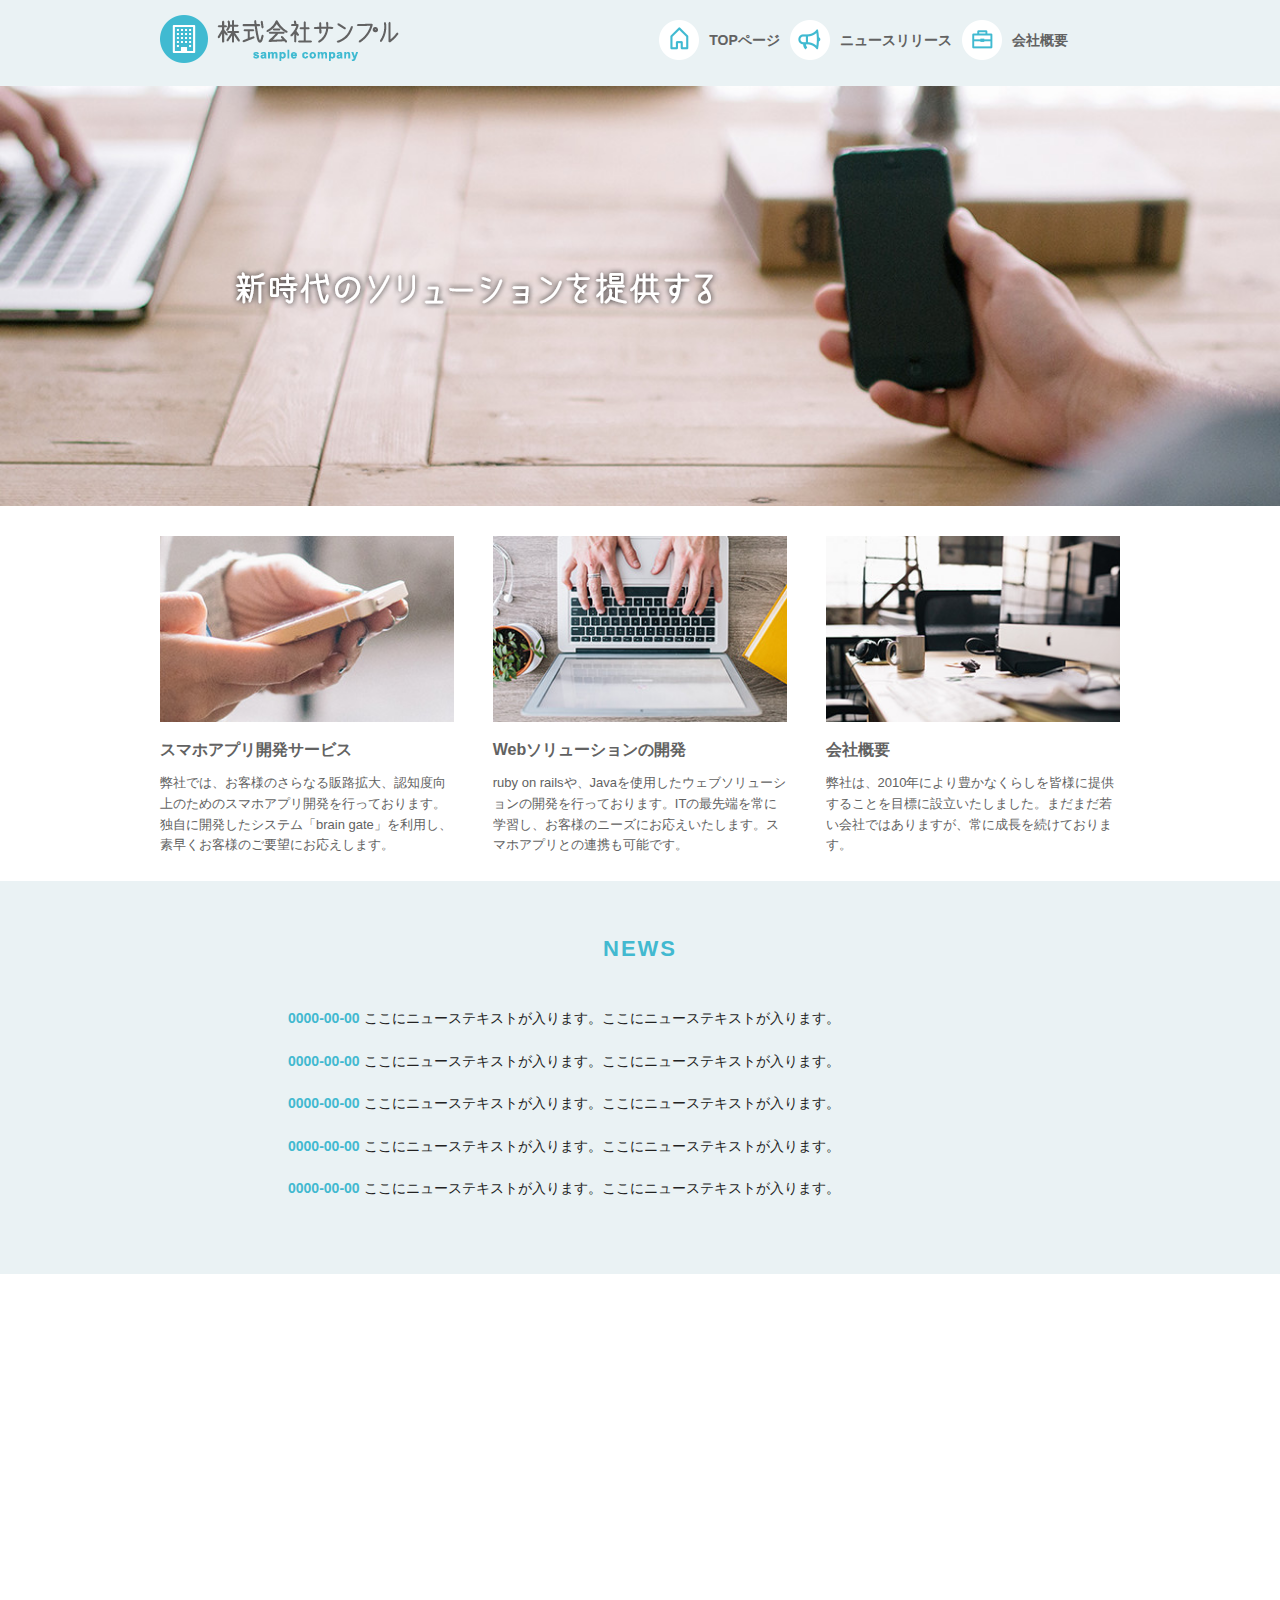
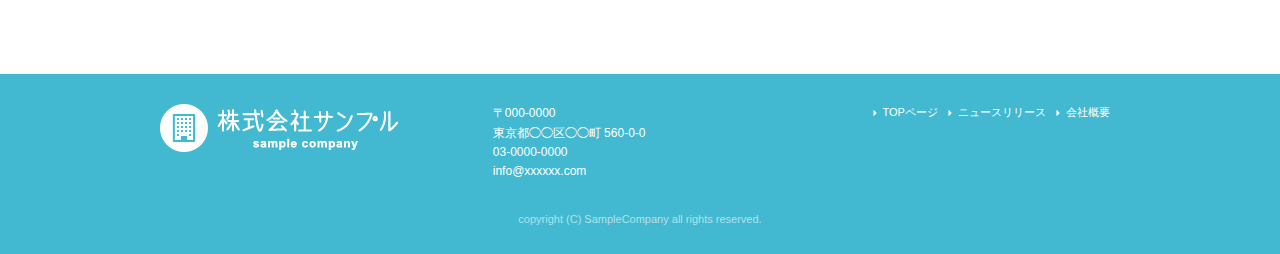
<file: index.html>
<!DOCTYPE html>
<html lang="ja">
<head>

  <!-- Basic Page Needs
  –––––––––––––––––––––––––––––––––––––––––––––––––– -->
  <meta charset="utf-8">
  <title>株式会社サンプル</title>
  <meta name="description" content="">
  <meta name="author" content="">

  <!-- Mobile Specific Metas
  –––––––––––––––––––––––––––––––––––––––––––––––––– -->
  <meta name="viewport" content="width=device-width, initial-scale=1">

  <!-- CSS
  –––––––––––––––––––––––––––––––––––––––––––––––––– -->
  <link rel="stylesheet" href="css/normalize.css">
  <link rel="stylesheet" href="css/skeleton.css">
  <link rel="stylesheet" href="css/sample.css">

  <!-- Favicon
  –––––––––––––––––––––––––––––––––––––––––––––––––– -->
  <link rel="icon" type="image/png" href="images/favicon.png">

</head>

<body>
  <header>
  <div id="header_in" class="container">
    <div class="row">
      <div class="six columns logo">

          <h1><a href="index.html"><img class="u-max-full-width" src="images/top/logo.png" alt="株式会社サンプル" srcset="images/top/logo@2x.png 2x" /></a></h1>

      </div>
      <div class="six columns navi">

        <div class="sp_navi">
          <img id="sp_navi_btn" class="u-max-full-width" src="images/top/sp_navi.png" alt="sp_navi" srcset="images/top/sp_navi@2x.png 2x" />

          <ul class="sp_navi_li">
            <li><a href="index.html">TOPページ</a></li>
            <li><a href="news.html">ニュースリリース</a></li>
            <li><a href="company.html">会社概要</a></li>
          </ul>
        </div>
        <!-- sp_navi -->

        <div class="pc_navi">

          <ul class="pc_navi_li">
            <li class="navi_toppage"><a href="index.html">TOPページ</a></li>
            <li class="navi_news"><a href="news.html">ニュースリリース</a></li>
            <li class="navi_company"><a href="company.html">会社概要</a></li>
          </ul>
        
        </div>
        <!-- pc_navi -->
      </div>
    </div>
    <!-- row -->
  </div>
  <!-- header_in -->
</header>

<div id="cover_area">
  <div class="container">
    <div class="twelve columns">
      <img class="u-max-full-width" src="images/top/cover_read.png" alt="新時代のソリューションを提供する" srcset="images/top/cover_read@2x.png 2x" />
    </div>
  </div>
</div>
<!-- #cover -->

<div id="service_area">

  <div class="container">
    <div class="row">

      <div class="four columns">

        <img class="u-max-full-width" src="images/top/service_01.jpg" alt="スマホアプリ開発サービス" srcset="images/top/service_01@2x.jpg 2x" />

        <div class="service_title">スマホアプリ開発サービス</div>
        <p>弊社では、お客様のさらなる販路拡大、認知度向上のためのスマホアプリ開発を行っております。独自に開発したシステム「brain gate」を利用し、素早くお客様のご要望にお応えします。</p>

      </div><!-- column -->
      <div class="four columns">

        <img class="u-max-full-width" src="images/top/service_02.jpg" alt="Webソリューションの開発" srcset="images/top/service_02@2x.jpg 2x" />

        <div class="service_title">Webソリューションの開発</div>
        <p>ruby on railsや、Javaを使用したウェブソリューションの開発を行っております。ITの最先端を常に学習し、お客様のニーズにお応えいたします。スマホアプリとの連携も可能です。</p>

      </div><!-- column -->
      <div class="four columns">

        <img class="u-max-full-width" src="images/top/service_03.jpg" alt="会社概要" srcset="images/top/service_03@2x.jpg 2x" />

        <div class="service_title">会社概要</div>
        <p>弊社は、2010年により豊かなくらしを皆様に提供することを目標に設立いたしました。まだまだ若い会社ではありますが、常に成長を続けております。</p>

      </div><!-- column -->

    </div>
  </div>

</div>
<!-- #service_area -->



<div id="news_area">

  <div class="container">
    <div class="row">

      <div class="twelve columns">

        <div class="news_title">NEWS</div>

        <ul class="news_lists">
          <li><span>0000-00-00</span> ここにニューステキストが入ります。ここにニューステキストが入ります。</li>
          <li><span>0000-00-00</span> ここにニューステキストが入ります。ここにニューステキストが入ります。</li>
          <li><span>0000-00-00</span> ここにニューステキストが入ります。ここにニューステキストが入ります。</li>
          <li><span>0000-00-00</span> ここにニューステキストが入ります。ここにニューステキストが入ります。</li>
          <li><span>0000-00-00</span> ここにニューステキストが入ります。ここにニューステキストが入ります。</li>
        </ul>

      </div>

    </div>
  </div>

</div>
<!-- #news_area -->


<!-- #news_area -->

<div id="googlemap_area">
      <script src="//maps.google.com/maps/api/js?sensor=true"></script>
      <script type="text/javascript">
      function googleMap() {
      var latlng = new google.maps.LatLng(35.6694293,139.7189323);/* 座標 */
      var myOptions = {
      zoom: 16, /*拡大比率*/
      center: latlng,
      scrollwheel: false,
      disableDoubleClickZoom: true,
      draggable: false,
      mapTypeControlOptions: { mapTypeIds: ['style', google.maps.MapTypeId.ROADMAP] }
      };
      var map = new google.maps.Map(document.getElementById('map1'), myOptions);
      /*アイコン設定*/
      var icon = new google.maps.MarkerImage('images/top/pin.png',/*画像url*/
      new google.maps.Size(48,56),/*アイコンサイズ*/
      new google.maps.Point(0,0)/*アイコン位置*/
      );
      var markerOptions = {
      position: latlng,
      map: map,
      icon: icon,
      title: '株式会社サンプル',/*タイトル*/
      animation: google.maps.Animation.DROP/*アニメーション*/
      };
      var marker = new google.maps.Marker(markerOptions);
      /*取得スタイルの貼り付け*/
      var styleOptions = [
      {
      "stylers": [
      { "hue": '#eaf2f4' }
      ]
      }
      ];
      var styledMapOptions = { name: '株式会社サンプル' }/*地図右上のタイトル*/
      var sampleType = new google.maps.StyledMapType(styleOptions, styledMapOptions);
      map.mapTypes.set('style', sampleType);
      map.setMapTypeId('style');
      };
      google.maps.event.addDomListener(window, 'load', function() {
      googleMap();
      });
      </script>
      <div id="map1" style="width:100%; height:400px; margin:0 auto;"></div>
      </div>
<!-- #googlemap_area -->


<footer>
  <div class="container">
    <div class="row">
      <div class="four columns sp">
        <img class="u-max-full-width" src="images/top/footer_logo.png" alt="株式会社サンプル" srcset="images/top/footer_logo@2x.png 2x" />
      </div>
      <!-- columns -->
      <div class="four columns foot_address sp">
        〒000-0000<br />
        東京都◯◯区◯◯町 560-0-0<br />
        03-0000-0000<br />
        info@xxxxxx.com
      </div>
      <!-- columns -->
      <div class="four columns">
        <ul class="foot_navi">
          <li><a href="index.html">TOPページ</a></li>
          <li><a href="news.html">ニュースリリース</a></li>
          <li><a href="company.html">会社概要</a></li>
        </ul>
      </div>
      <!-- columns -->
    </div>
    <!-- row -->

    <div class="row">
      <div class="twelve columns sp">
        <p class="copy">copyright (C) SampleCompany all rights reserved.</p>
      </div>
      <!-- columns -->
    </div>
    <!-- row -->
  </div>

</footer>
<!-- //footer -->


<script type="text/javascript" src="//ajax.googleapis.com/ajax/libs/jquery/1.10.2/jquery.min.js"></script>
<script>
  $(function(){
    $(document).ready(function(){

      $("#sp_navi_btn").click(function () {
        $(this).next().slideToggle();
      });

    });
  });
</script>

</body>

</html>
</file>
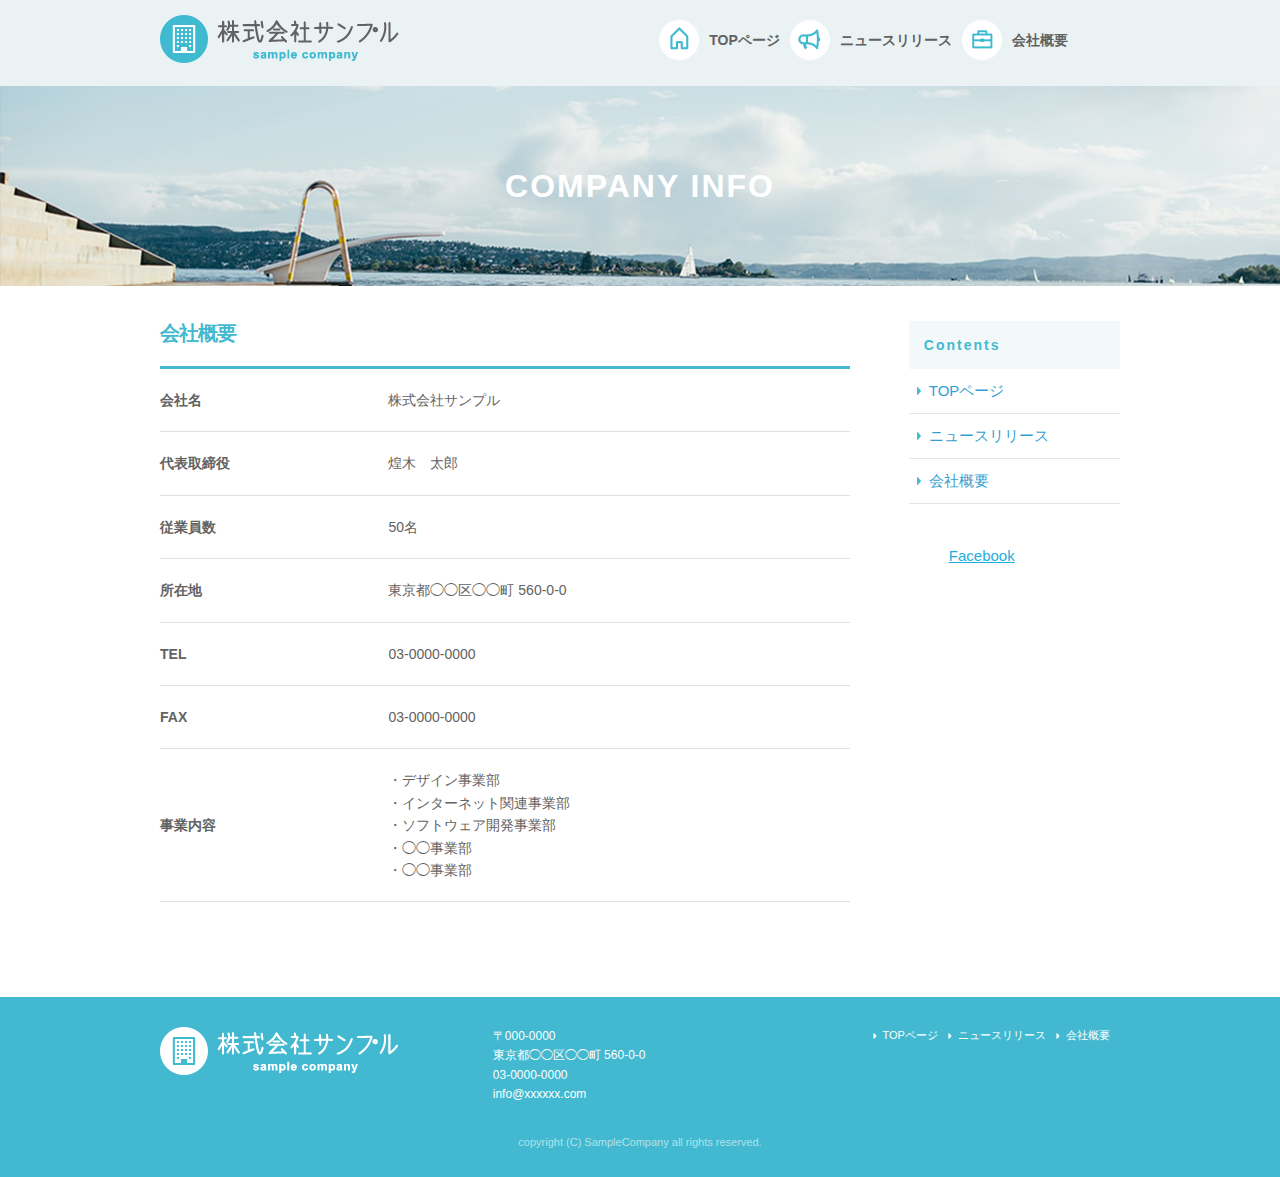
<file: company.html>
<!DOCTYPE html>
<html lang="ja">
<head>
    <!-- Basic Page Needs
  –––––––––––––––––––––––––––––––––––––––––––––––––– -->
  <meta charset="utf-8">
  <title>COMPANY INFO | 株式会社サンプル</title>
  <meta name="description" content="">
  <meta name="author" content="">

  <!-- Mobile Specific Metas
  –––––––––––––––––––––––––––––––––––––––––––––––––– -->
  <meta name="viewport" content="width=device-width, initial-scale=1">

  <!-- CSS
  –––––––––––––––––––––––––––––––––––––––––––––––––– -->
  <link rel="stylesheet" href="css/normalize.css">
  <link rel="stylesheet" href="css/skeleton.css">
  <link rel="stylesheet" href="css/company.css">

  <!-- Favicon
  –––––––––––––––––––––––––––––––––––––––––––––––––– -->
  <link rel="icon" type="image/png" href="images/favicon.png">
</head>



<body>
    <div id="fb-root"></div>
        <script>(function(d, s, id) {
          var js, fjs = d.getElementsByTagName(s)[0];
          if (d.getElementById(id)) return;
          js = d.createElement(s); js.id = id;
          js.src = "//connect.facebook.net/ja_JP/sdk.js#xfbml=1&version=v2.9";
          fjs.parentNode.insertBefore(js, fjs);
        }(document, 'script', 'facebook-jssdk'));</script> 
        
        
    <header>
      <div id="header_in" class="container">
        <div class="row">
          <div class="six columns logo">
    
              <h1><a href="index.html"><img class="u-max-full-width" src="images/top/logo.png" alt="株式会社サンプル" srcset="images/top/logo@2x.png 2x" /></a></h1>
    
          </div>
          <div class="six columns navi">
    
            <div class="sp_navi">
              <img id="sp_navi_btn" class="u-max-full-width" src="images/top/sp_navi.png" alt="sp_navi" srcset="images/top/sp_navi@2x.png 2x" />
    
              <ul class="sp_navi_li">
                <li><a href="index.html">TOPページ</a></li>
                <li><a href="news.html">ニュースリリース</a></li>
                <li><a href="company.html">会社概要</a></li>
              </ul>
            </div>
            <!-- sp_navi -->
    
            <div class="pc_navi">
    
              <ul class="pc_navi_li">
                <li class="navi_toppage"><a href="index.html">TOPページ</a></li>
                <li class="navi_news"><a href="news.html">ニュースリリース</a></li>
                <li class="navi_company"><a href="company.html">会社概要</a></li>
              </ul>
            
            </div>
            <!-- pc_navi -->
          </div>
        </div>
        <!-- row -->
      </div>
      <!-- header_in -->
</header>


   <div id="sub_cover" >
        <div class="container">
            <div class="row">
                <div class="twelve columns">
                    <h2>COMPANY INFO</h2>
                </div>
            </div>
        </div>
    </div>

   <div id="contents">
        <div class="container">
            <div class="row">
                <div id="main" class="nine columns">
                    <h2 class="company_title">会社概要</h2>
                    <table class="u-full-width">
                        <tbody>
                            <tr>
                                <th>会社名</th>
                                <td>株式会社サンプル</td>
                            </tr>
                            <tr>
                                <th>代表取締役</th>
                                <td>煌木　太郎</td>
                            </tr>
                            <tr>
                                <th>従業員数</th>
                                <td>50名</td>
                            </tr>
                             <tr>
                                <th>所在地</th>
                                <td>東京都◯◯区◯◯町 560-0-0</td>
                            </tr>
                             <tr>
                                <th>TEL</th>
                                <td>03-0000-0000</td>
                            </tr>
                             <tr>
                                <th>FAX</th>
                                <td>03-0000-0000</td>
                            </tr>
                             <tr>
                                <th>事業内容</th>
                                <td>・デザイン事業部<br>
                                    ・インターネット関連事業部<br>
                                    ・ソフトウェア開発事業部<br>
                                    ・◯◯事業部<br>
                                    ・◯◯事業部</td></tr>
                         </tbody>
                      </table>
                    </div>
                    
                    <div id="sidebar" class="three columns">
                      <div class="pc_sidemenu">
                          <h3>Contents</h3>
                        <ul>
                            <li><a href="index.html">TOPページ</a></li>
                            <li><a href="news.html">ニュースリリース</a></li>
                            <li><a href="company.html">会社概要</a></li>
                        </ul>
                      </div>
                      <div class="fb-page" data-href="https://www.facebook.com/facebook" data-tabs="timeline" data-height="300" data-small-header="false" data-adapt-container-width="true" data-hide-cover="false" data-show-facepile="false"><blockquote cite="https://www.facebook.com/facebook" class="fb-xfbml-parse-ignore"><a href="https://www.facebook.com/facebook">Facebook</a></blockquote></div>
                    </div>
            </div>
        </div>
   </div>



<footer>
  <div class="container">
    <div class="row">
      <div class="four columns sp">
        <img class="u-max-full-width" src="images/top/footer_logo.png" alt="株式会社サンプル" srcset="images/top/footer_logo@2x.png 2x" />
      </div>
      <!-- columns -->
      <div class="four columns foot_address sp">
        〒000-0000<br />
        東京都◯◯区◯◯町 560-0-0<br />
        03-0000-0000<br />
        info@xxxxxx.com
      </div>
      <!-- columns -->
      <div class="four columns">
        <ul class="foot_navi">
          <li><a href="index.html">TOPページ</a></li>
          <li><a href="news.html">ニュースリリース</a></li>
          <li><a href="company.html">会社概要</a></li>
        </ul>
      </div>
      <!-- columns -->
    </div>
    <!-- row -->

    <div class="row">
      <div class="twelve columns sp">
        <p class="copy">copyright (C) SampleCompany all rights reserved.</p>
      </div>
      <!-- columns -->
    </div>
    <!-- row -->
  </div>

</footer>
<!-- //footer -->




<script type="text/javascript" src="//ajax.googleapis.com/ajax/libs/jquery/1.10.2/jquery.min.js"></script>
<script>
  $(function(){
    $(document).ready(function(){

      $("#sp_navi_btn").click(function () {
        $(this).next().slideToggle();
      });

    });
  });
</script>
</body>
</html>
</file>
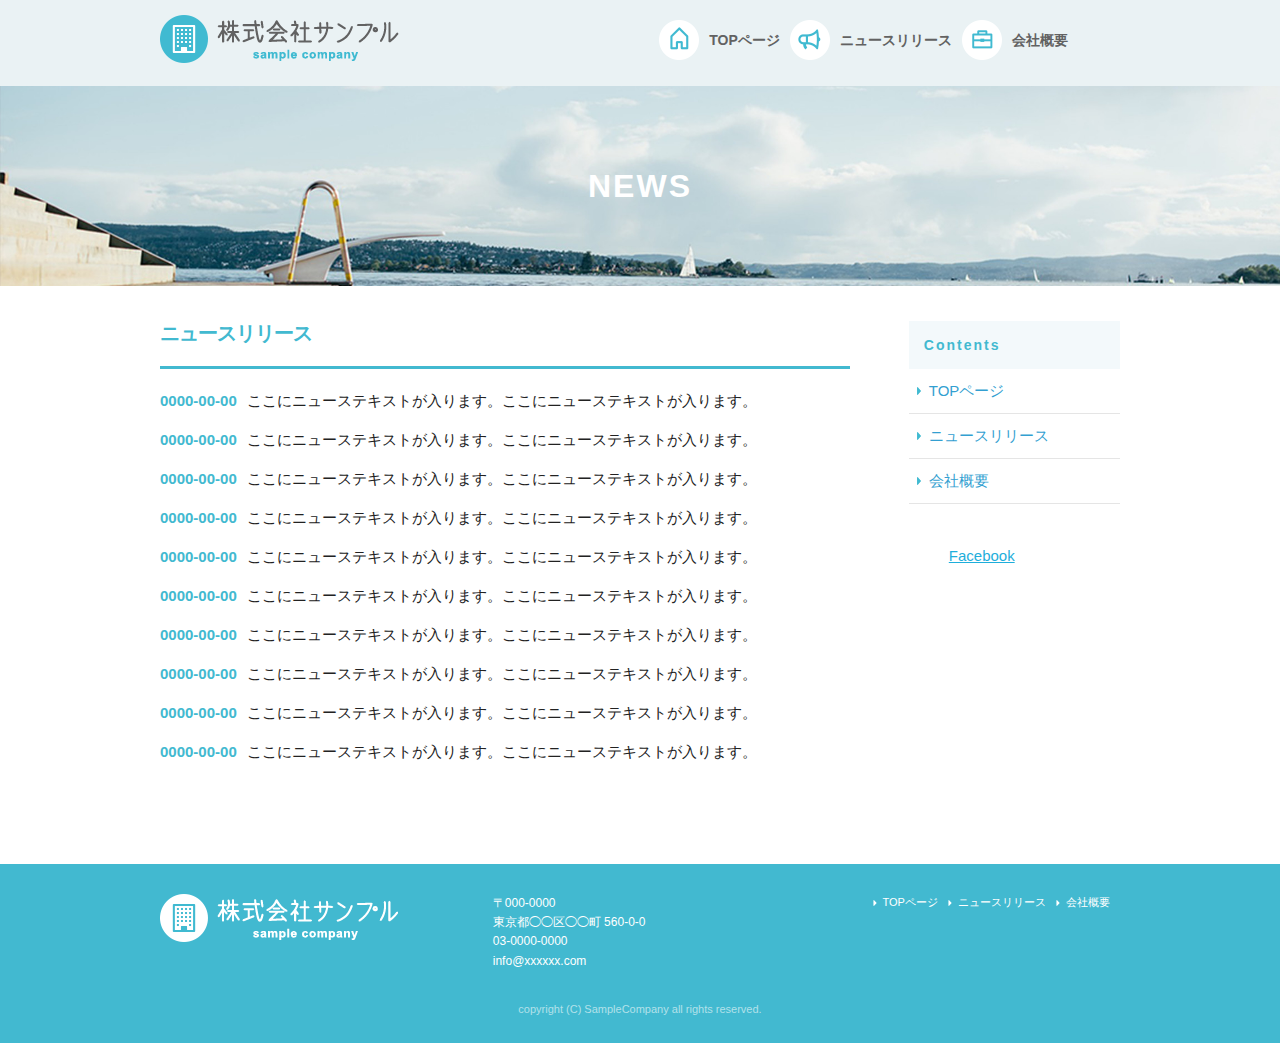
<file: news.html>
<!DOCTYPE html>
<html lang="ja">
<head>
    <!-- Basic Page Needs
  –––––––––––––––––––––––––––––––––––––––––––––––––– -->
  <meta charset="utf-8">
  <title>NEWS | 株式会社サンプル</title>
  <meta name="description" content="">
  <meta name="author" content="">

  <!-- Mobile Specific Metas
  –––––––––––––––––––––––––––––––––––––––––––––––––– -->
  <meta name="viewport" content="width=device-width, initial-scale=1">

  <!-- CSS
  –––––––––––––––––––––––––––––––––––––––––––––––––– -->
  <link rel="stylesheet" href="css/normalize.css">
  <link rel="stylesheet" href="css/skeleton.css">
  <link rel="stylesheet" href="css/news.css">

  <!-- Favicon
  –––––––––––––––––––––––––––––––––––––––––––––––––– -->
  <link rel="icon" type="image/png" href="images/favicon.png">
</head>
<body>
  <div id="fb-root"></div>
<script>(function(d, s, id) {
  var js, fjs = d.getElementsByTagName(s)[0];
  if (d.getElementById(id)) return;
  js = d.createElement(s); js.id = id;
  js.src = "//connect.facebook.net/ja_JP/sdk.js#xfbml=1&version=v2.9";
  fjs.parentNode.insertBefore(js, fjs);
}(document, 'script', 'facebook-jssdk'));</script> 


    <header>
      <div id="header_in" class="container">
        <div class="row">
          <div class="six columns logo">
    
              <h1><a href="index.html"><img class="u-max-full-width" src="images/top/logo.png" alt="株式会社サンプル" srcset="images/top/logo@2x.png 2x" /></a></h1>
    
          </div>
          <div class="six columns navi">
    
            <div class="sp_navi">
              <img id="sp_navi_btn" class="u-max-full-width" src="images/top/sp_navi.png" alt="sp_navi" srcset="images/top/sp_navi@2x.png 2x" />
    
              <ul class="sp_navi_li">
                <li><a href="index.html">TOPページ</a></li>
                <li><a href="news.html">ニュースリリース</a></li>
                <li><a href="company.html">会社概要</a></li>
              </ul>
            </div>
            <!-- sp_navi -->
    
            <div class="pc_navi">
    
              <ul class="pc_navi_li">
                <li class="navi_toppage"><a href="index.html">TOPページ</a></li>
                <li class="navi_news"><a href="news.html">ニュースリリース</a></li>
                <li class="navi_company"><a href="company.html">会社概要</a></li>
              </ul>
            
            </div>
            <!-- pc_navi -->
          </div>
        </div>
        <!-- row -->
      </div>
      <!-- header_in -->
</header>


    <div id="sub_cover" >
        <div class="container">
            <div class="row">
                <div class="twelve columns">
                    <h2>NEWS</h2>
                </div>
            </div>
        </div>
    </div>
    
    
    <div id="contents">
        <div class="container">
            <div class="row">
                <div id="main" class="nine columns">
                    <h2>ニュースリリース</h2>
                    <ul class="news_li">
                        <li><span>0000-00-00</span>ここにニューステキストが入ります。ここにニューステキストが入ります。</li>
                        <li><span>0000-00-00</span>ここにニューステキストが入ります。ここにニューステキストが入ります。</li>
                        <li><span>0000-00-00</span>ここにニューステキストが入ります。ここにニューステキストが入ります。</li>
                        <li><span>0000-00-00</span>ここにニューステキストが入ります。ここにニューステキストが入ります。</li>
                        <li><span>0000-00-00</span>ここにニューステキストが入ります。ここにニューステキストが入ります。</li>
                        <li><span>0000-00-00</span>ここにニューステキストが入ります。ここにニューステキストが入ります。</li>
                        <li><span>0000-00-00</span>ここにニューステキストが入ります。ここにニューステキストが入ります。</li>
                        <li><span>0000-00-00</span>ここにニューステキストが入ります。ここにニューステキストが入ります。</li>
                        <li><span>0000-00-00</span>ここにニューステキストが入ります。ここにニューステキストが入ります。</li>
                        <li><span>0000-00-00</span>ここにニューステキストが入ります。ここにニューステキストが入ります。</li>
                    </ul>
                </div>
                <div id="sidebar" class="three columns">
                    <div class="pc_sidemenu">
                        <h3>Contents</h3>
                        <ul>
                            <li><a href="index.html">TOPページ</a></li>
                            <li><a href="news.html">ニュースリリース</a></li>
                            <li><a href="company.html">会社概要</a></li>
                        </ul>
                    </div>
                    <div class="fb-page" data-href="https://www.facebook.com/facebook" data-tabs="timeline" data-height="300" data-small-header="false" data-adapt-container-width="true" data-hide-cover="false" data-show-facepile="false"><blockquote cite="https://www.facebook.com/facebook" class="fb-xfbml-parse-ignore"><a href="https://www.facebook.com/facebook">Facebook</a></blockquote></div>
                </div>
            </div>
        </div>
    </div>


<footer>
  <div class="container">
    <div class="row">
      <div class="four columns sp">
        <img class="u-max-full-width" src="images/top/footer_logo.png" alt="株式会社サンプル" srcset="images/top/footer_logo@2x.png 2x" />
      </div>
      <!-- columns -->
      <div class="four columns foot_address sp">
        〒000-0000<br />
        東京都◯◯区◯◯町 560-0-0<br />
        03-0000-0000<br />
        info@xxxxxx.com
      </div>
      <!-- columns -->
      <div class="four columns">
        <ul class="foot_navi">
          <li><a href="index.html">TOPページ</a></li>
          <li><a href="news.html">ニュースリリース</a></li>
          <li><a href="company.html">会社概要</a></li>
        </ul>
      </div>
      <!-- columns -->
    </div>
    <!-- row -->

    <div class="row">
      <div class="twelve columns sp">
        <p class="copy">copyright (C) SampleCompany all rights reserved.</p>
      </div>
      <!-- columns -->
    </div>
    <!-- row -->
  </div>

</footer>
<!-- //footer -->




<script type="text/javascript" src="//ajax.googleapis.com/ajax/libs/jquery/1.10.2/jquery.min.js"></script>
<script>
  $(function(){
    $(document).ready(function(){

      $("#sp_navi_btn").click(function () {
        $(this).next().slideToggle();
      });

    });
  });
</script>

</body>
</html>
</file>
<file: css/skeleton.css>
/*
* Skeleton V2.0.4
* Copyright 2014, Dave Gamache
* www.getskeleton.com
* Free to use under the MIT license.
* http://www.opensource.org/licenses/mit-license.php
* 12/29/2014
*/


/* Table of contents
––––––––––––––––––––––––––––––––––––––––––––––––––
- Grid
- Base Styles
- Typography
- Links
- Buttons
- Forms
- Lists
- Code
- Tables
- Spacing
- Utilities
- Clearing
- Media Queries
*/


/* Grid
–––––––––––––––––––––––––––––––––––––––––––––––––– */
.container {
  position: relative;
  width: 100%;
  max-width: 960px;
  margin: 0 auto;
  padding: 0 20px;
  box-sizing: border-box; }
.column,
.columns {
  width: 100%;
  float: left;
  box-sizing: border-box; }

/* For devices larger than 400px */
@media (min-width: 400px) {
  .container {
    width: 85%;
    padding: 0; }
}

/* For devices larger than 550px */
@media (min-width: 550px) {
  .container {
    width: 80%; }
  .column,
  .columns {
    margin-left: 4%; }
  .column:first-child,
  .columns:first-child {
    margin-left: 0; }

  .one.column,
  .one.columns                    { width: 4.66666666667%; }
  .two.columns                    { width: 13.3333333333%; }
  .three.columns                  { width: 22%;            }
  .four.columns                   { width: 30.6666666667%; }
  .five.columns                   { width: 39.3333333333%; }
  .six.columns                    { width: 48%;            }
  .seven.columns                  { width: 56.6666666667%; }
  .eight.columns                  { width: 65.3333333333%; }
  .nine.columns                   { width: 74.0%;          }
  .ten.columns                    { width: 82.6666666667%; }
  .eleven.columns                 { width: 91.3333333333%; }
  .twelve.columns                 { width: 100%; margin-left: 0; }

  .one-third.column               { width: 30.6666666667%; }
  .two-thirds.column              { width: 65.3333333333%; }

  .one-half.column                { width: 48%; }

  /* Offsets */
  .offset-by-one.column,
  .offset-by-one.columns          { margin-left: 8.66666666667%; }
  .offset-by-two.column,
  .offset-by-two.columns          { margin-left: 17.3333333333%; }
  .offset-by-three.column,
  .offset-by-three.columns        { margin-left: 26%;            }
  .offset-by-four.column,
  .offset-by-four.columns         { margin-left: 34.6666666667%; }
  .offset-by-five.column,
  .offset-by-five.columns         { margin-left: 43.3333333333%; }
  .offset-by-six.column,
  .offset-by-six.columns          { margin-left: 52%;            }
  .offset-by-seven.column,
  .offset-by-seven.columns        { margin-left: 60.6666666667%; }
  .offset-by-eight.column,
  .offset-by-eight.columns        { margin-left: 69.3333333333%; }
  .offset-by-nine.column,
  .offset-by-nine.columns         { margin-left: 78.0%;          }
  .offset-by-ten.column,
  .offset-by-ten.columns          { margin-left: 86.6666666667%; }
  .offset-by-eleven.column,
  .offset-by-eleven.columns       { margin-left: 95.3333333333%; }

  .offset-by-one-third.column,
  .offset-by-one-third.columns    { margin-left: 34.6666666667%; }
  .offset-by-two-thirds.column,
  .offset-by-two-thirds.columns   { margin-left: 69.3333333333%; }

  .offset-by-one-half.column,
  .offset-by-one-half.columns     { margin-left: 52%; }

}


/* Base Styles
–––––––––––––––––––––––––––––––––––––––––––––––––– */
/* NOTE
html is set to 62.5% so that all the REM measurements throughout Skeleton
are based on 10px sizing. So basically 1.5rem = 15px :) */
html {
  font-size: 62.5%; }
body {
  font-size: 1.5em; /* currently ems cause chrome bug misinterpreting rems on body element */
  line-height: 1.6;
  font-weight: 400;
  font-family: "Raleway", "HelveticaNeue", "Helvetica Neue", Helvetica, Arial, sans-serif;
  color: #222; }


/* Typography
–––––––––––––––––––––––––––––––––––––––––––––––––– */
h1, h2, h3, h4, h5, h6 {
  margin-top: 0;
  margin-bottom: 2rem;
  font-weight: 300; }
h1 { font-size: 4.0rem; line-height: 1.2;  letter-spacing: -.1rem;}
h2 { font-size: 3.6rem; line-height: 1.25; letter-spacing: -.1rem; }
h3 { font-size: 3.0rem; line-height: 1.3;  letter-spacing: -.1rem; }
h4 { font-size: 2.4rem; line-height: 1.35; letter-spacing: -.08rem; }
h5 { font-size: 1.8rem; line-height: 1.5;  letter-spacing: -.05rem; }
h6 { font-size: 1.5rem; line-height: 1.6;  letter-spacing: 0; }

/* Larger than phablet */
@media (min-width: 550px) {
  h1 { font-size: 5.0rem; }
  h2 { font-size: 4.2rem; }
  h3 { font-size: 3.6rem; }
  h4 { font-size: 3.0rem; }
  h5 { font-size: 2.4rem; }
  h6 { font-size: 1.5rem; }
}

p {
  margin-top: 0; }


/* Links
–––––––––––––––––––––––––––––––––––––––––––––––––– */
a {
  color: #1EAEDB; }
a:hover {
  color: #0FA0CE; }


/* Buttons
–––––––––––––––––––––––––––––––––––––––––––––––––– */
.button,
button,
input[type="submit"],
input[type="reset"],
input[type="button"] {
  display: inline-block;
  height: 38px;
  padding: 0 30px;
  color: #555;
  text-align: center;
  font-size: 11px;
  font-weight: 600;
  line-height: 38px;
  letter-spacing: .1rem;
  text-transform: uppercase;
  text-decoration: none;
  white-space: nowrap;
  background-color: transparent;
  border-radius: 4px;
  border: 1px solid #bbb;
  cursor: pointer;
  box-sizing: border-box; }
.button:hover,
button:hover,
input[type="submit"]:hover,
input[type="reset"]:hover,
input[type="button"]:hover,
.button:focus,
button:focus,
input[type="submit"]:focus,
input[type="reset"]:focus,
input[type="button"]:focus {
  color: #333;
  border-color: #888;
  outline: 0; }
.button.button-primary,
button.button-primary,
input[type="submit"].button-primary,
input[type="reset"].button-primary,
input[type="button"].button-primary {
  color: #FFF;
  background-color: #33C3F0;
  border-color: #33C3F0; }
.button.button-primary:hover,
button.button-primary:hover,
input[type="submit"].button-primary:hover,
input[type="reset"].button-primary:hover,
input[type="button"].button-primary:hover,
.button.button-primary:focus,
button.button-primary:focus,
input[type="submit"].button-primary:focus,
input[type="reset"].button-primary:focus,
input[type="button"].button-primary:focus {
  color: #FFF;
  background-color: #1EAEDB;
  border-color: #1EAEDB; }


/* Forms
–––––––––––––––––––––––––––––––––––––––––––––––––– */
input[type="email"],
input[type="number"],
input[type="search"],
input[type="text"],
input[type="tel"],
input[type="url"],
input[type="password"],
textarea,
select {
  height: 38px;
  padding: 6px 10px; /* The 6px vertically centers text on FF, ignored by Webkit */
  background-color: #fff;
  border: 1px solid #D1D1D1;
  border-radius: 4px;
  box-shadow: none;
  box-sizing: border-box; }
/* Removes awkward default styles on some inputs for iOS */
input[type="email"],
input[type="number"],
input[type="search"],
input[type="text"],
input[type="tel"],
input[type="url"],
input[type="password"],
textarea {
  -webkit-appearance: none;
     -moz-appearance: none;
          appearance: none; }
textarea {
  min-height: 65px;
  padding-top: 6px;
  padding-bottom: 6px; }
input[type="email"]:focus,
input[type="number"]:focus,
input[type="search"]:focus,
input[type="text"]:focus,
input[type="tel"]:focus,
input[type="url"]:focus,
input[type="password"]:focus,
textarea:focus,
select:focus {
  border: 1px solid #33C3F0;
  outline: 0; }
label,
legend {
  display: block;
  margin-bottom: .5rem;
  font-weight: 600; }
fieldset {
  padding: 0;
  border-width: 0; }
input[type="checkbox"],
input[type="radio"] {
  display: inline; }
label > .label-body {
  display: inline-block;
  margin-left: .5rem;
  font-weight: normal; }


/* Lists
–––––––––––––––––––––––––––––––––––––––––––––––––– */
ul {
  list-style: circle inside; }
ol {
  list-style: decimal inside; }
ol, ul {
  padding-left: 0;
  margin-top: 0; }
ul ul,
ul ol,
ol ol,
ol ul {
  margin: 1.5rem 0 1.5rem 3rem;
  font-size: 90%; }
li {
  margin-bottom: 1rem; }


/* Code
–––––––––––––––––––––––––––––––––––––––––––––––––– */
code {
  padding: .2rem .5rem;
  margin: 0 .2rem;
  font-size: 90%;
  white-space: nowrap;
  background: #F1F1F1;
  border: 1px solid #E1E1E1;
  border-radius: 4px; }
pre > code {
  display: block;
  padding: 1rem 1.5rem;
  white-space: pre; }


/* Tables
–––––––––––––––––––––––––––––––––––––––––––––––––– */
th,
td {
  padding: 12px 15px;
  text-align: left;
  border-bottom: 1px solid #E1E1E1; }
th:first-child,
td:first-child {
  padding-left: 0; }
th:last-child,
td:last-child {
  padding-right: 0; }


/* Spacing
–––––––––––––––––––––––––––––––––––––––––––––––––– */
button,
.button {
  margin-bottom: 1rem; }
input,
textarea,
select,
fieldset {
  margin-bottom: 1.5rem; }
pre,
blockquote,
dl,
figure,
table,
p,
ul,
ol,
form {
  margin-bottom: 2.5rem; }


/* Utilities
–––––––––––––––––––––––––––––––––––––––––––––––––– */
.u-full-width {
  width: 100%;
  box-sizing: border-box; }
.u-max-full-width {
  max-width: 100%;
  box-sizing: border-box; }
.u-pull-right {
  float: right; }
.u-pull-left {
  float: left; }


/* Misc
–––––––––––––––––––––––––––––––––––––––––––––––––– */
hr {
  margin-top: 3rem;
  margin-bottom: 3.5rem;
  border-width: 0;
  border-top: 1px solid #E1E1E1; }


/* Clearing
–––––––––––––––––––––––––––––––––––––––––––––––––– */

/* Self Clearing Goodness */
.container:after,
.row:after,
.u-cf {
  content: "";
  display: table;
  clear: both; }


/* Media Queries
–––––––––––––––––––––––––––––––––––––––––––––––––– */
/*
Note: The best way to structure the use of media queries is to create the queries
near the relevant code. For example, if you wanted to change the styles for buttons
on small devices, paste the mobile query code up in the buttons section and style it
there.
*/


/* Larger than mobile */
@media (min-width: 400px) {}

/* Larger than phablet (also point when grid becomes active) */
@media (min-width: 550px) {}

/* Larger than tablet */
@media (min-width: 750px) {}

/* Larger than desktop */
@media (min-width: 1000px) {}

/* Larger than Desktop HD */
@media (min-width: 1200px) {}
</file>
<file: css/sample.css>
html {
  font-size: 62.5%; }

header {
  background: #eaf2f4; }
  header #header_in {
    padding-top: 10px;
    padding-bottom: 4px; }
  @media (max-width: 550px) {
    header .logo {
      width: 190px; }
    header .navi {
      width: 40px;
      float: right; } }
  header .sp_navi_li {
    width: 180px;
    position: absolute;
    top: 50px;
    right: 2%;
    border: 1px solid #eee;
    background: white;
    margin: 0;
    padding: 0;
    display: none;
    z-index: 100; }
    header .sp_navi_li li {
      list-style: none;
      margin: 0;
      padding: 0; }
      header .sp_navi_li li a {
        display: block;
        padding: 10px 8px;
        border-bottom: 1px solid #eee;
        font-size: 14px;
        text-decoration: none; }
  @media (min-width: 551px) {
    header .sp_navi {
      display: none; }
    header #header_in {
      padding: 15px 0 10px 0; }
    header .pc_navi_li {
      margin: 0;
      padding: 0; }
      header .pc_navi_li li {
        list-style: none;
        margin: 5px 0 0 0;
        padding: 0; }
        header .pc_navi_li li a {
          color: #626262;
          text-decoration: none;
          font-weight: bold;
          font-size: 14px;
          font-size: 1.4rem;
          float: left;
          padding-right: 10px; }
        header .pc_navi_li li a:hover {
          color: #42b9d0; }
      header .pc_navi_li li.navi_toppage a {
        background-repeat: no-repeat;
        display: inline-block;
        line-height: 40px;
        padding-left: 50px;
        background-image: url("../images/top/navi_top.png");
        background-size: 40px 40px; } }
    @media screen and (min-width: 551px) and (-webkit-min-device-pixel-ratio: 2), (min-width: 551px) and (min-resolution: 2dppx) {
      header .pc_navi_li li.navi_toppage a {
        background-image: url("../images/top/navi_top@2x.png"); } }
  @media (min-width: 551px) {
      header .pc_navi_li li.navi_news a {
        background-repeat: no-repeat;
        display: inline-block;
        line-height: 40px;
        padding-left: 50px;
        background-image: url("../images/top/navi_news.png");
        background-size: 40px 40px; } }
    @media screen and (min-width: 551px) and (-webkit-min-device-pixel-ratio: 2), (min-width: 551px) and (min-resolution: 2dppx) {
      header .pc_navi_li li.navi_news a {
        background-image: url("../images/top/navi_news@2x.png"); } }
  @media (min-width: 551px) {
      header .pc_navi_li li.navi_company a {
        background-repeat: no-repeat;
        display: inline-block;
        line-height: 40px;
        padding-left: 50px;
        background-image: url("../images/top/navi_company.png");
        background-size: 40px 40px; } }
    @media screen and (min-width: 551px) and (-webkit-min-device-pixel-ratio: 2), (min-width: 551px) and (min-resolution: 2dppx) {
      header .pc_navi_li li.navi_company a {
        background-image: url("../images/top/navi_company@2x.png"); } }

  @media (max-width: 550px) {
    header .pc_navi {
      display: none; } }

#cover_area {
  text-align: center;
  padding: 80px 0;
  background-image: url("../images/top/cover.jpg");
  background-size: cover; }
  @media screen and (-webkit-min-device-pixel-ratio: 2), (min-resolution: 2dppx) {
    #cover_area {
      background-image: url("../images/top/cover@2x.jpg"); } }
  @media (min-width: 551px) {
    #cover_area {
      text-align: left;
      height: 420px;
      padding: 0; }
      #cover_area img {
        margin-top: 180px;
        margin-left: 70px; } }

#service_area {
  padding-top: 20px; }
  @media (min-width: 551px) {
    #service_area {
      padding-top: 30px; } }
  #service_area .columns {
    color: #626262; }
    #service_area .columns .service_title {
      font-size: 18px;
      font-size: 1.8rem;
      font-weight: bold;
      margin-top: 8px; }
    #service_area .columns p {
      font-size: 15px;
      font-size: 1.5rem;
      margin-top: 10px; }
    @media (min-width: 551px) {
      #service_area .columns .service_title {
        font-size: 16px;
        font-size: 1.6rem; }
      #service_area .columns p {
        font-size: 13px;
        font-size: 1.3rem; } }

#news_area {
  background-color: #eaf2f4; }
  @media (min-width: 551px) {
    #news_area .container {
      padding: 0px 10% 50px 10%; } }
  #news_area .news_title {
    text-align: center;
    font-size: 26px;
    font-size: 2.6rem;
    color: #42b9d0;
    padding: 15px 0 10px 0;
    font-weight: bold;
    letter-spacing: 0.2rem; }
  #news_area .news_lists li {
    list-style: none;
    font-size: 15px;
    font-size: 1.5rem; }
    #news_area .news_lists li span {
      color: #42b9d0;
      font-weight: bold;
      display: block;
      margin-bottom: 3px; }
  @media (min-width: 551px) {
    #news_area .news_title {
      text-align: center;
      font-size: 22px;
      font-size: 2.2rem;
      color: #42b9d0;
      padding: 50px 0 41px 0;
      letter-spacing: 0.2rem; }
    #news_area .news_lists li {
      list-style: none;
      font-size: 14px;
      font-size: 1.4rem;
      margin-bottom: 20px; }
      #news_area .news_lists li span {
        color: #42b9d0;
        font-weight: bold;
        display: inline;
        margin-bottom: 0px; } }

footer {
  background-color: #42b9d0;
  color: #fff;
  padding-top: 20px; }
  @media (max-width: 550px) {
    footer .container {
      margin: 0;
      padding: 0; }
    footer .sp {
      padding: 0 6%;
      margin: 0 auto; }
    footer .foot_navi {
      margin-top: 20px; }
      footer .foot_navi li {
        list-style: none;
        margin-bottom: 1px; }
        footer .foot_navi li a {
          color: #42b9d0;
          background-color: #eaf2f4;
          display: block;
          text-align: center;
          font-weight: bold;
          text-decoration: none;
          font-size: 16px;
          font-size: 1.6rem;
          padding: 16px 0; } }
  footer .foot_address {
    font-size: 16px;
    font-size: 1.6rem;
    padding-top: 10px; }
  footer .copy {
    text-align: center;
    font-size: 11px;
    font-size: 1.1rem;
    color: #b2e1ea; }
  @media (min-width: 551px) {
    footer {
      padding-top: 30px; }
      footer .foot_address {
        padding: 0px;
        font-size: 12px;
        font-size: 1.2rem; }
      footer .foot_navi {
        float: right; }
        footer .foot_navi li {
          list-style: none;
          background-repeat: no-repeat;
          background-position: left center;
          display: inline-block;
          float: left;
          margin-right: 10px;
          font-size: 11px;
          font-size: 1.1rem;
          background-image: url("../images/top/foot_arroehead.png");
          background-size: 4px 6px; } }
      @media screen and (min-width: 551px) and (-webkit-min-device-pixel-ratio: 2), (min-width: 551px) and (min-resolution: 2dppx) {
        footer .foot_navi li {
          background-image: url("../images/top/foot_arroehead@2x.png"); } }
  @media (min-width: 551px) {
        footer .foot_navi a {
          color: white;
          padding-left: 10px;
          text-decoration: none; }
        footer .foot_navi a:hover {
          color: #eaf2f4; }
      footer .copy {
        margin-top: 30px; } }

h1 {
  margin: 0;
  padding: 0; }

/*# sourceMappingURL=sample.css.map */
</file>
<file: css/company.css>
html {
  font-size: 62.5%; }

body {
  margin: 0;
  font-size: 1.5em;
  font-weight: 400; }

.column, .columns {
  box-sizing: border-box;
  float: left; }

header {
  background: #eaf2f4; }
  header #header_in {
    padding-top: 10px;
    padding-bottom: 4px; }
  @media (max-width: 550px) {
    header .logo {
      width: 190px; }
    header .navi {
      width: 40px;
      float: right; } }
  header .sp_navi_li {
    width: 180px;
    position: absolute;
    top: 50px;
    right: 2%;
    border: 1px solid #eee;
    background: white;
    margin: 0;
    padding: 0;
    display: none;
    z-index: 100; }
    header .sp_navi_li li {
      list-style: none;
      margin: 0;
      padding: 0; }
      header .sp_navi_li li a {
        display: block;
        padding: 10px 8px;
        border-bottom: 1px solid #eee;
        font-size: 14px;
        text-decoration: none; }
  @media (min-width: 551px) {
    header .sp_navi {
      display: none; }
    header #header_in {
      padding: 15px 0 10px 0; }
    header .pc_navi_li {
      margin: 0;
      padding: 0; }
      header .pc_navi_li li {
        list-style: none;
        margin: 5px 0 0 0;
        padding: 0; }
        header .pc_navi_li li a {
          color: #626262;
          text-decoration: none;
          font-weight: bold;
          font-size: 14px;
          font-size: 1.4rem;
          float: left;
          padding-right: 10px; }
        header .pc_navi_li li a:hover {
          color: #42b9d0; }
      header .pc_navi_li li.navi_toppage a {
        background-repeat: no-repeat;
        display: inline-block;
        line-height: 40px;
        padding-left: 50px;
        background-image: url("../images/top/navi_top.png");
        background-size: 40px 40px; } }
    @media screen and (min-width: 551px) and (-webkit-min-device-pixel-ratio: 2), (min-width: 551px) and (min-resolution: 2dppx) {
      header .pc_navi_li li.navi_toppage a {
        background-image: url("../images/top/navi_top@2x.png"); } }
  @media (min-width: 551px) {
      header .pc_navi_li li.navi_news a {
        background-repeat: no-repeat;
        display: inline-block;
        line-height: 40px;
        padding-left: 50px;
        background-image: url("../images/top/navi_news.png");
        background-size: 40px 40px; } }
    @media screen and (min-width: 551px) and (-webkit-min-device-pixel-ratio: 2), (min-width: 551px) and (min-resolution: 2dppx) {
      header .pc_navi_li li.navi_news a {
        background-image: url("../images/top/navi_news@2x.png"); } }
  @media (min-width: 551px) {
      header .pc_navi_li li.navi_company a {
        background-repeat: no-repeat;
        display: inline-block;
        line-height: 40px;
        padding-left: 50px;
        background-image: url("../images/top/navi_company.png");
        background-size: 40px 40px; } }
    @media screen and (min-width: 551px) and (-webkit-min-device-pixel-ratio: 2), (min-width: 551px) and (min-resolution: 2dppx) {
      header .pc_navi_li li.navi_company a {
        background-image: url("../images/top/navi_company@2x.png"); } }

  @media (max-width: 550px) {
    header .pc_navi {
      display: none; } }

#sub_cover {
  background-image: url(../images/news/sub_cover@2x.jpg);
  background-size: cover;
  width: 100%;
  padding: 80px 0; }
  #sub_cover .container {
    display: table;
    height: 100%;
    width: 100%; }
    #sub_cover .container .row {
      display: table-cell;
      text-align: center;
      vertical-align: middle; }
      #sub_cover .container .row h2 {
        letter-spacing: 0.2rem;
        margin: 0 auto;
        color: #fff;
        font-weight: bold;
        font-size: 32px;
        font-size: 3.2rem; }

#contents {
  padding-top: 35px;
  padding-bottom: 70px; }
  #contents .container {
    width: 80%;
    padding: 0;
    max-width: 960px;
    margin: 0 auto;
    box-sizing: border-box; }
    #contents .container .row #main {
      padding-right: 20px;
      width: 74%;
      display: block; }
      #contents .container .row #main h2 {
        font-size: 2rem;
        padding-bottom: 20px;
        border-bottom: 3px solid #42b9d0;
        color: #42b9d0;
        font-weight: bold;
        margin-bottom: 0;
        line-height: 1.25; }
      #contents .container .row #main table {
        width: 100%;
        font-size: 1.5rem;
        margin-bottom: 2.5rem;
        list-style: none; }
        #contents .container .row #main table tbody {
          padding-bottom: 5px;
          margin-bottom: 1rem; }
          #contents .container .row #main table tbody tr {
            display: table-row;
            vertical-align: vertical-align;
            padding: 20px 0; }
            #contents .container .row #main table tbody tr th, #contents .container .row #main table tbody tr td {
              color: #626262;
              font-size: 14px;
              font-size: 1.4rem;
              padding: 20px 20px 20px 0;
              text-align: left;
              border-bottom: 1px solid #E1E1E1; }
            #contents .container .row #main table tbody tr td {
              padding: 20px 0; }
    #contents .container .row #sidebar {
      padding-bottom: 20px; }
      #contents .container .row #sidebar .pc_sidemenu h3 {
        color: #42b9d0;
        font-size: 1.4rem;
        letter-spacing: 0.2rem;
        font-weight: bold;
        background-color: #f3f9fb;
        padding: 15px;
        margin-bottom: 0;
        line-height: 1.3; }
      #contents .container .row #sidebar .pc_sidemenu ul {
        margin-bottom: 2.5rem;
        padding-left: 0;
        margin-top: 0;
        list-style: circle inside; }
        #contents .container .row #sidebar .pc_sidemenu ul li {
          list-style: none;
          background-image: url("../images/news/side_arrow@2x.png");
          background-repeat: no-repeat;
          background-position: 8px center;
          background-size: 4px 8px;
          padding: 10px 10px 10px 20px;
          margin-bottom: 0px;
          border-bottom: 1px solid #e5e5e5; }
          #contents .container .row #sidebar .pc_sidemenu ul li a {
            color: #339fd1;
            text-decoration: none;
            background-color: transparent; }
      #contents .container .row #sidebar .fb-page {
        display: inline-block;
        width: 100%; }

footer {
  background-color: #42b9d0;
  color: #fff;
  padding-top: 20px; }
  @media (max-width: 550px) {
    footer .container {
      margin: 0;
      padding: 0; }
    footer .sp {
      padding: 0 6%;
      margin: 0 auto; }
    footer .foot_navi {
      margin-top: 20px; }
      footer .foot_navi li {
        list-style: none;
        margin-bottom: 1px; }
        footer .foot_navi li a {
          color: #42b9d0;
          background-color: #eaf2f4;
          display: block;
          text-align: center;
          font-weight: bold;
          text-decoration: none;
          font-size: 16px;
          font-size: 1.6rem;
          padding: 16px 0; } }
  footer .foot_address {
    font-size: 16px;
    font-size: 1.6rem;
    padding-top: 10px; }
  footer .copy {
    text-align: center;
    font-size: 11px;
    font-size: 1.1rem;
    color: #b2e1ea; }
  @media (min-width: 551px) {
    footer {
      padding-top: 30px; }
      footer .foot_address {
        padding: 0px;
        font-size: 12px;
        font-size: 1.2rem; }
      footer .foot_navi {
        float: right; }
        footer .foot_navi li {
          list-style: none;
          background-repeat: no-repeat;
          background-position: left center;
          display: inline-block;
          float: left;
          margin-right: 10px;
          font-size: 11px;
          font-size: 1.1rem;
          background-image: url("../images/top/foot_arroehead.png");
          background-size: 4px 6px; } }
      @media screen and (min-width: 551px) and (-webkit-min-device-pixel-ratio: 2), (min-width: 551px) and (min-resolution: 2dppx) {
        footer .foot_navi li {
          background-image: url("../images/top/foot_arroehead@2x.png"); } }
  @media (min-width: 551px) {
        footer .foot_navi a {
          color: white;
          padding-left: 10px;
          text-decoration: none; }
        footer .foot_navi a:hover {
          color: #eaf2f4; }
      footer .copy {
        margin-top: 30px; } }

h1 {
  margin: 0;
  padding: 0; }

@media (max-width: 550px) {
  #sub_cover {
    padding: 40px 0; }
    #sub_cover .container .row h2 {
      font-size: 16px;
      font-size: 1.6rem; }

  #contents {
    padding: 20px 0 0 0; }
    #contents .container {
      padding: 0 20px;
      width: 100%; }
      #contents .container .row #main {
        padding: 0 0;
        width: 100%; }
        #contents .container .row #main h2 {
          font-size: 15px;
          font-size: 1.5rem;
          padding-bottom: 15px; }
        #contents .container .row #main .news_li {
          width: 100%; }
          #contents .container .row #main .news_li li {
            padding: 0;
            margin-bottom: 1rem; }
            #contents .container .row #main .news_li li span {
              display: block;
              margin-bottom: 3px; }
      #contents .container .row #sidebar .pc_sidemenu {
        display: none; } }

/*# sourceMappingURL=company.css.map */
</file>
<file: css/news.css>
html {
  font-size: 62.5%; }

body {
  margin: 0;
  font-size: 1.5em;
  font-weight: 400; }

.column, .columns {
  box-sizing: border-box;
  float: left; }

header {
  background: #eaf2f4; }
  header #header_in {
    padding-top: 10px;
    padding-bottom: 4px; }
  @media (max-width: 550px) {
    header .logo {
      width: 190px; }
    header .navi {
      width: 40px;
      float: right; } }
  header .sp_navi_li {
    width: 180px;
    position: absolute;
    top: 50px;
    right: 2%;
    border: 1px solid #eee;
    background: white;
    margin: 0;
    padding: 0;
    display: none;
    z-index: 100; }
    header .sp_navi_li li {
      list-style: none;
      margin: 0;
      padding: 0; }
      header .sp_navi_li li a {
        display: block;
        padding: 10px 8px;
        border-bottom: 1px solid #eee;
        font-size: 14px;
        text-decoration: none; }
  @media (min-width: 551px) {
    header .sp_navi {
      display: none; }
    header #header_in {
      padding: 15px 0 10px 0; }
    header .pc_navi_li {
      margin: 0;
      padding: 0; }
      header .pc_navi_li li {
        list-style: none;
        margin: 5px 0 0 0;
        padding: 0; }
        header .pc_navi_li li a {
          color: #626262;
          text-decoration: none;
          font-weight: bold;
          font-size: 14px;
          font-size: 1.4rem;
          float: left;
          padding-right: 10px; }
        header .pc_navi_li li a:hover {
          color: #42b9d0; }
      header .pc_navi_li li.navi_toppage a {
        background-repeat: no-repeat;
        display: inline-block;
        line-height: 40px;
        padding-left: 50px;
        background-image: url("../images/top/navi_top.png");
        background-size: 40px 40px; } }
    @media screen and (min-width: 551px) and (-webkit-min-device-pixel-ratio: 2), (min-width: 551px) and (min-resolution: 2dppx) {
      header .pc_navi_li li.navi_toppage a {
        background-image: url("../images/top/navi_top@2x.png"); } }
  @media (min-width: 551px) {
      header .pc_navi_li li.navi_news a {
        background-repeat: no-repeat;
        display: inline-block;
        line-height: 40px;
        padding-left: 50px;
        background-image: url("../images/top/navi_news.png");
        background-size: 40px 40px; } }
    @media screen and (min-width: 551px) and (-webkit-min-device-pixel-ratio: 2), (min-width: 551px) and (min-resolution: 2dppx) {
      header .pc_navi_li li.navi_news a {
        background-image: url("../images/top/navi_news@2x.png"); } }
  @media (min-width: 551px) {
      header .pc_navi_li li.navi_company a {
        background-repeat: no-repeat;
        display: inline-block;
        line-height: 40px;
        padding-left: 50px;
        background-image: url("../images/top/navi_company.png");
        background-size: 40px 40px; } }
    @media screen and (min-width: 551px) and (-webkit-min-device-pixel-ratio: 2), (min-width: 551px) and (min-resolution: 2dppx) {
      header .pc_navi_li li.navi_company a {
        background-image: url("../images/top/navi_company@2x.png"); } }

  @media (max-width: 550px) {
    header .pc_navi {
      display: none; } }

#sub_cover {
  background-image: url(../images/news/sub_cover@2x.jpg);
  background-size: cover;
  width: 100%;
  padding: 80px 0; }
  #sub_cover .container {
    display: table;
    height: 100%;
    width: 100%; }
    #sub_cover .container .row {
      display: table-cell;
      text-align: center;
      vertical-align: middle; }
      #sub_cover .container .row h2 {
        letter-spacing: 0.2rem;
        margin: 0 auto;
        color: #fff;
        font-weight: bold;
        font-size: 32px;
        font-size: 3.2rem; }

#contents {
  padding-top: 35px;
  padding-bottom: 70px; }
  #contents .container {
    width: 80%;
    padding: 0;
    max-width: 960px;
    margin: 0 auto;
    box-sizing: border-box; }
    #contents .container .row #main {
      padding-right: 20px;
      width: 74%;
      display: block; }
      #contents .container .row #main h2 {
        font-size: 2rem;
        padding-bottom: 20px;
        border-bottom: 3px solid #42b9d0;
        color: #42b9d0;
        font-weight: bold;
        margin-bottom: 2rem;
        line-height: 1.25; }
      #contents .container .row #main .news_li {
        font-size: 1.5rem;
        margin-bottom: 2.5rem;
        list-style: none; }
        #contents .container .row #main .news_li li {
          padding-bottom: 5px;
          margin-bottom: 1rem; }
          #contents .container .row #main .news_li li span {
            display: inline-block;
            margin-bottom: 0;
            padding-right: 10px;
            font-weight: bold;
            color: #42b9d0; }
    #contents .container .row #sidebar {
      padding-bottom: 20px; }
      #contents .container .row #sidebar .pc_sidemenu h3 {
        color: #42b9d0;
        font-size: 1.4rem;
        letter-spacing: 0.2rem;
        font-weight: bold;
        background-color: #f3f9fb;
        padding: 15px;
        margin-bottom: 0;
        line-height: 1.3; }
      #contents .container .row #sidebar .pc_sidemenu ul {
        margin-bottom: 2.5rem;
        padding-left: 0;
        margin-top: 0;
        list-style: circle inside; }
        #contents .container .row #sidebar .pc_sidemenu ul li {
          list-style: none;
          background-image: url("../images/news/side_arrow@2x.png");
          background-repeat: no-repeat;
          background-position: 8px center;
          background-size: 4px 8px;
          padding: 10px 10px 10px 20px;
          margin-bottom: 0px;
          border-bottom: 1px solid #e5e5e5; }
          #contents .container .row #sidebar .pc_sidemenu ul li a {
            color: #339fd1;
            text-decoration: none;
            background-color: transparent; }
      #contents .container .row #sidebar .fb-page {
        display: inline-block;
        width: 100%; }

footer {
  background-color: #42b9d0;
  color: #fff;
  padding-top: 20px; }
  @media (max-width: 550px) {
    footer .container {
      margin: 0;
      padding: 0; }
    footer .sp {
      padding: 0 6%;
      margin: 0 auto; }
    footer .foot_navi {
      margin-top: 20px; }
      footer .foot_navi li {
        list-style: none;
        margin-bottom: 1px; }
        footer .foot_navi li a {
          color: #42b9d0;
          background-color: #eaf2f4;
          display: block;
          text-align: center;
          font-weight: bold;
          text-decoration: none;
          font-size: 16px;
          font-size: 1.6rem;
          padding: 16px 0; } }
  footer .foot_address {
    font-size: 16px;
    font-size: 1.6rem;
    padding-top: 10px; }
  footer .copy {
    text-align: center;
    font-size: 11px;
    font-size: 1.1rem;
    color: #b2e1ea; }
  @media (min-width: 551px) {
    footer {
      padding-top: 30px; }
      footer .foot_address {
        padding: 0px;
        font-size: 12px;
        font-size: 1.2rem; }
      footer .foot_navi {
        float: right; }
        footer .foot_navi li {
          list-style: none;
          background-repeat: no-repeat;
          background-position: left center;
          display: inline-block;
          float: left;
          margin-right: 10px;
          font-size: 11px;
          font-size: 1.1rem;
          background-image: url("../images/top/foot_arroehead.png");
          background-size: 4px 6px; } }
      @media screen and (min-width: 551px) and (-webkit-min-device-pixel-ratio: 2), (min-width: 551px) and (min-resolution: 2dppx) {
        footer .foot_navi li {
          background-image: url("../images/top/foot_arroehead@2x.png"); } }
  @media (min-width: 551px) {
        footer .foot_navi a {
          color: white;
          padding-left: 10px;
          text-decoration: none; }
        footer .foot_navi a:hover {
          color: #eaf2f4; }
      footer .copy {
        margin-top: 30px; } }

h1 {
  margin: 0;
  padding: 0; }

@media (max-width: 550px) {
  #sub_cover {
    padding: 40px 0; }
    #sub_cover .container .row h2 {
      font-size: 16px;
      font-size: 1.6rem; }

  #contents {
    padding: 20px 0 0 0; }
    #contents .container {
      padding: 0 20px;
      width: 100%; }
      #contents .container .row #main {
        padding: 0 0;
        width: 100%; }
        #contents .container .row #main h2 {
          font-size: 15px;
          font-size: 1.5rem;
          padding-bottom: 15px; }
        #contents .container .row #main .news_li {
          width: 100%; }
          #contents .container .row #main .news_li li {
            padding: 0;
            margin-bottom: 1rem; }
            #contents .container .row #main .news_li li span {
              display: block;
              margin-bottom: 3px; }
      #contents .container .row #sidebar .pc_sidemenu {
        display: none; } }

/*# sourceMappingURL=news.css.map */
</file>
